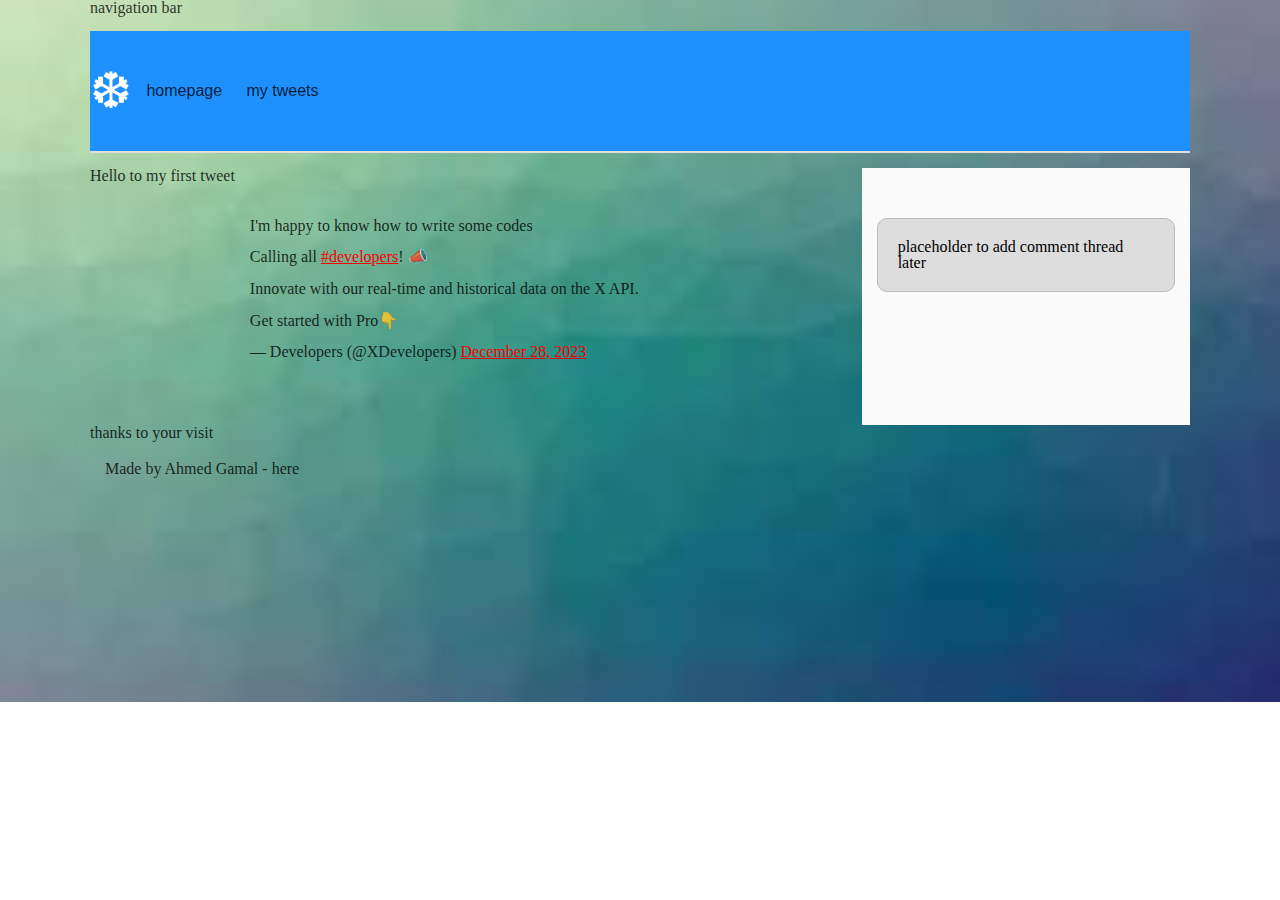
<file: css_basic/tweets.html>
<!DOCTYPE html>
<html lang="en">
<head>
    <meta charset="UTF-8">
    <meta name="viewport" content="width=device-width, initial-scale=1.0">
    <title>my tweets</title>
    <link rel="stylesheet" href="base.css">
    <link rel="stylesheet" href="styles.css">
</head>
<body>
    <p>navigation bar</p>
    <header>
        <nav> 
            <ul>
                <li class="logo">&#10054;</li>
                <li class="nav"> <a href="index.html">homepage</a> </li>
                <li class="nav"> <a href="tweets.html">my tweets</a> </li>
            </ul>
        </nav>
    </header>
    <p> </p>
    <main>
        <p>Hello to my first tweet</p>
        <article>
            <p>I'm happy to know how to write some codes</p>
            <p>
                <blockquote class="twitter-tweet">
                    <p lang="en" dir="ltr">Calling all <a href="https://twitter.com/hashtag/developers?src=hash&amp;ref_src=twsrc%5Etfw">#developers</a>! 📣<br>
                        <br>Innovate with our real-time and historical data on the X API.<br>
                        <br>Get started with Pro👇</p>&mdash; Developers (@XDevelopers) 
                        <a href="https://twitter.com/XDevelopers/status/1740386052446060725?ref_src=twsrc%5Etfw">December 28, 2023</a>
                    </blockquote>
                <script async src="https://platform.twitter.com/widgets.js" charset="utf-8">
    
                </script>
            </p>
        </article>    

        <aside>
            <p>placeholder to add comment thread later</p>
        </aside>

    </main>

    <p>thanks to your visit</p> 
    
    <footer>
        <p>Made by Ahmed Gamal - <a href="https://www.alxafrica.com/programme/front-end-web-development/" target="_blank"></a>here</p>
    </footer>

</body>
</html>
</file>
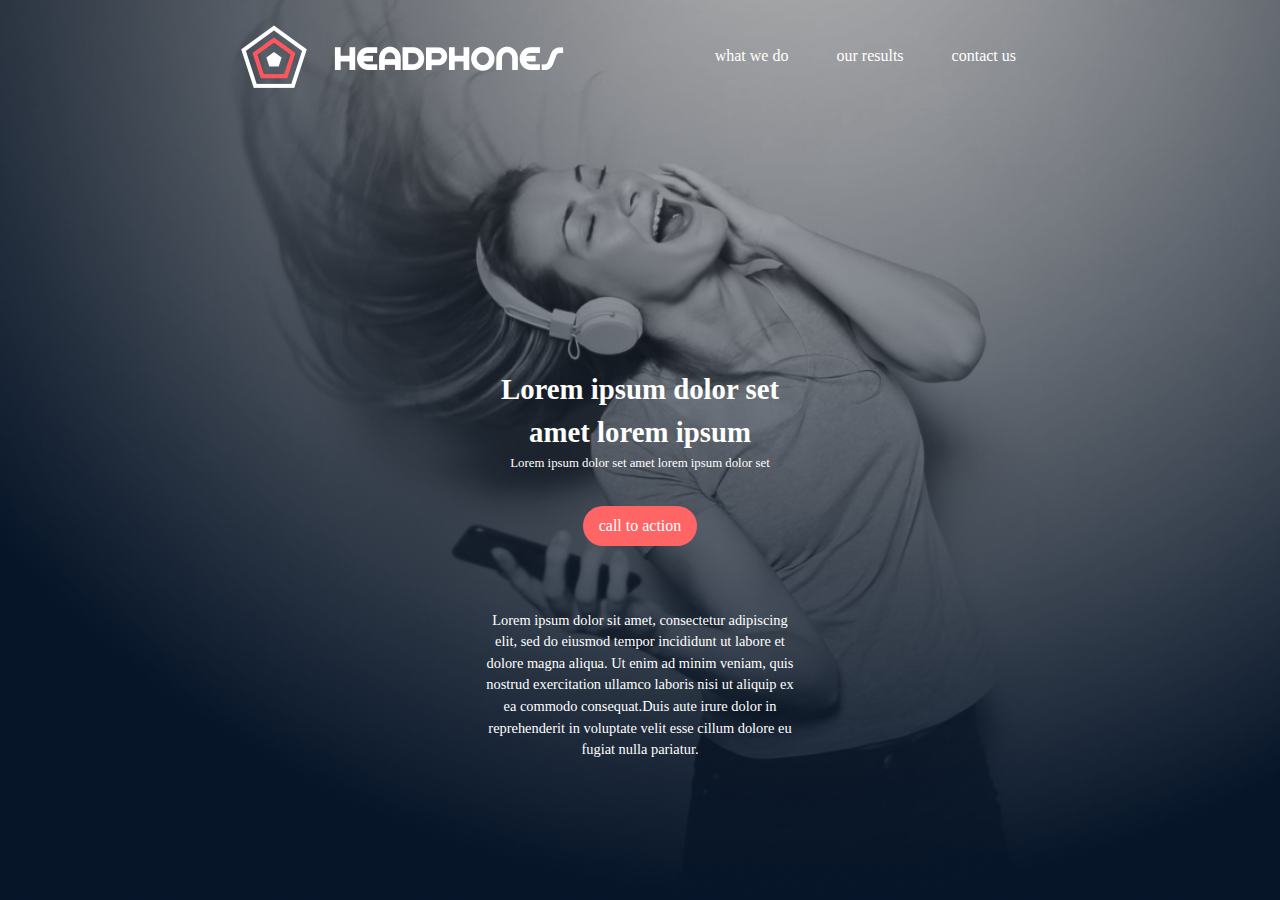
<file: headphones/0-index.html>
<!DOCTYPE html>
<html lang="en">
<head>
    <meta charset="UTF-8">
    <meta name="viewport" content="width=device-width, initial-scale=1.0">
    <title>headphones</title>
    <link rel="stylesheet" href="reset.css">
    <link rel="stylesheet" href="0-styles.css">
    
</head>
<body>
    <header>
        <nav>

            <img src="images/logo_headphones.png" alt="our logo">
            <a id="what" href="#">what we do</a>
            <a href="#">our results</a>
            <a href="#">contact us</a>

        </nav>
        <section class="leading_sec">
            <p id="leading_title">Lorem ipsum dolor set amet lorem ipsum</p>
            <p id="leading_title_sub">Lorem ipsum dolor set amet lorem ipsum dolor set</p>
            <a href="#">call to action</a>
            <p id="leading_text">Lorem ipsum dolor sit amet, consectetur adipiscing elit, sed do eiusmod tempor incididunt 
                ut labore et dolore magna aliqua. Ut enim ad minim veniam, quis nostrud exercitation ullamco laboris nisi ut aliquip ex 
                ea commodo consequat.Duis aute irure dolor in reprehenderit in voluptate velit esse cillum dolore eu fugiat nulla pariatur.</p>
        </section>
    </header>
   
</body>
</html>
</file>
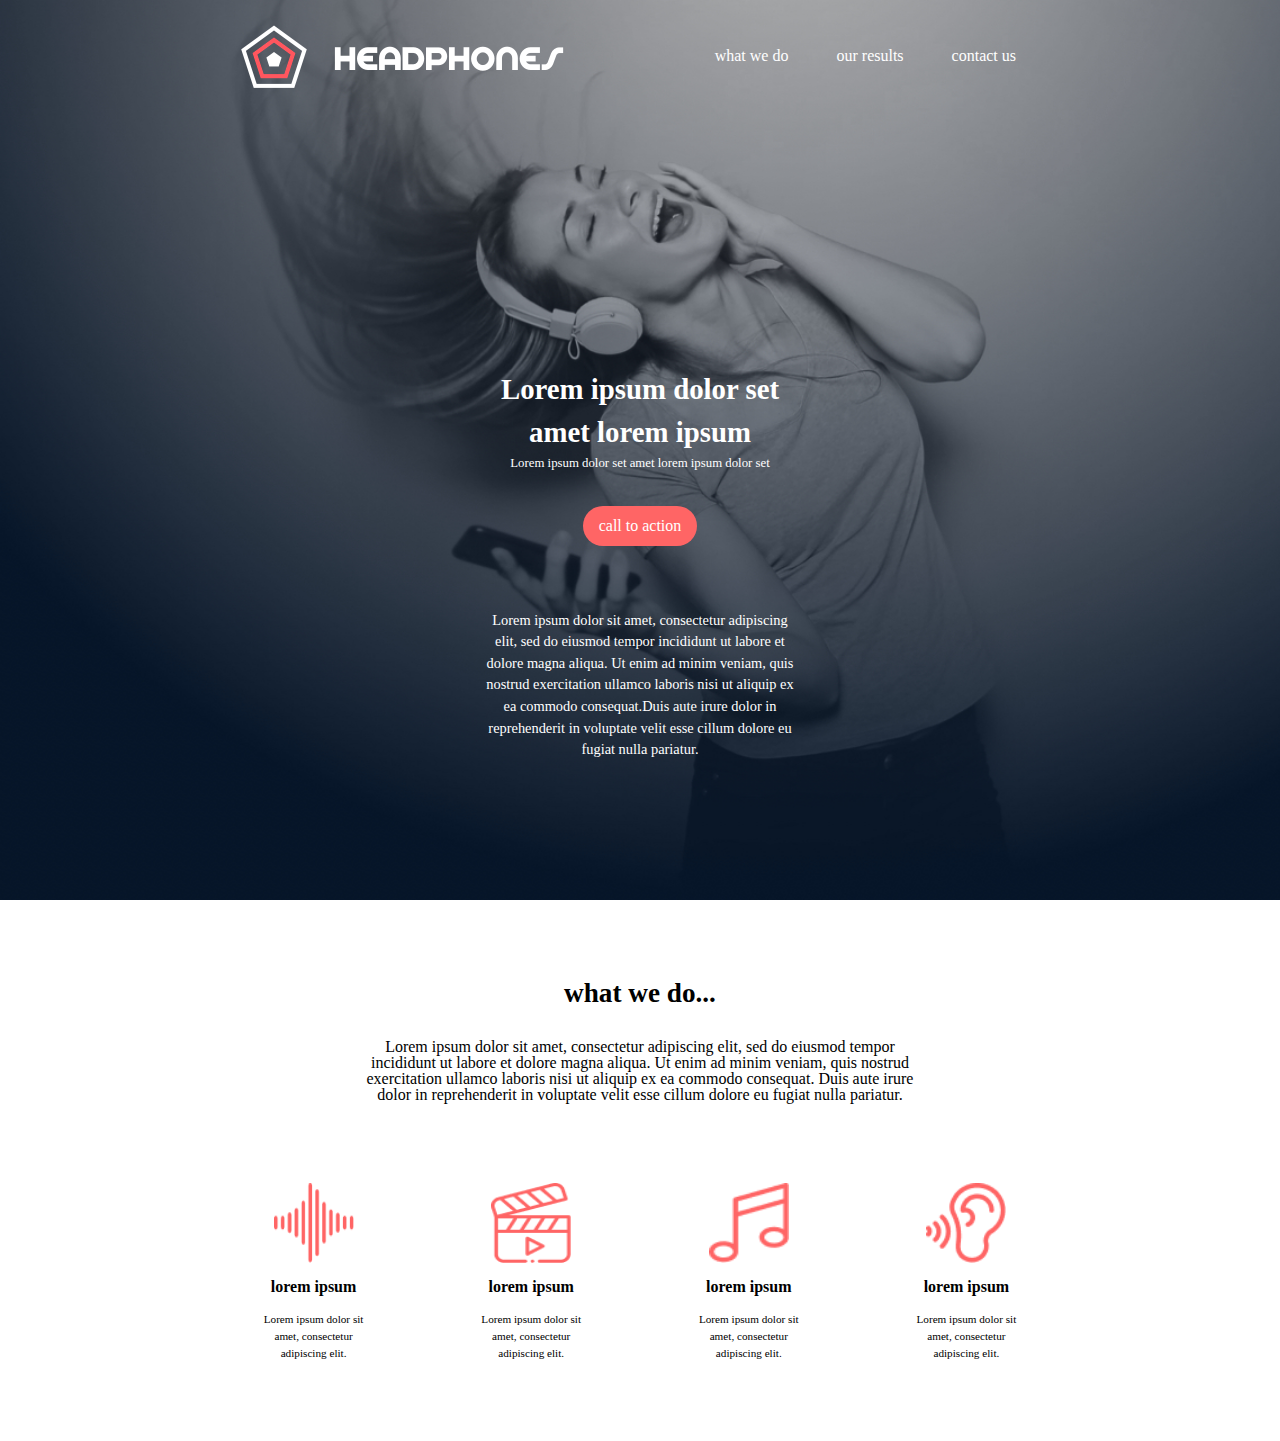
<file: headphones/1-index.html>
<!DOCTYPE html>
<html lang="en">
<head>
    <meta charset="UTF-8">
    <meta name="viewport" content="width=device-width, initial-scale=1.0">
    <title>headphones</title>
    <link rel="stylesheet" href="reset.css">
    <link rel="stylesheet" href="0-styles.css">
    <link rel="stylesheet" href="1-styles.css">
    
</head>
<body>
    <header>
        <nav>

            <img src="images/logo_headphones.png" alt="our logo">
            <a id="what" href="#">what we do</a>
            <a href="#">our results</a>
            <a href="#">contact us</a>

        </nav>
        <section class="leading_sec">
            <p id="leading_title">Lorem ipsum dolor set amet lorem ipsum</p>
            <p id="leading_title_sub">Lorem ipsum dolor set amet lorem ipsum dolor set</p>
            <a href="#">call to action</a>
            <p id="leading_text">Lorem ipsum dolor sit amet, consectetur adipiscing elit, sed do eiusmod tempor incididunt 
                ut labore et dolore magna aliqua. Ut enim ad minim veniam, quis nostrud exercitation ullamco laboris nisi ut aliquip ex 
                ea commodo consequat.Duis aute irure dolor in reprehenderit in voluptate velit esse cillum dolore eu fugiat nulla pariatur.</p>
        </section>
    </header>
  
    <main>
        <div class="what_we_do">
            <h2>what we do...</h2>
            <p>Lorem ipsum dolor sit amet, consectetur adipiscing elit, sed do eiusmod tempor incididunt ut labore et dolore magna aliqua. 
                Ut enim ad minim veniam, quis nostrud exercitation ullamco laboris nisi ut aliquip ex ea commodo consequat. 
                Duis aute irure dolor in reprehenderit in voluptate velit esse cillum dolore eu fugiat nulla pariatur.</p>
        </div>
        <div class="cards_container">
            <div class="card">
                <img src="images/sound-frecuency.png" alt="sound shape">
                <h3>lorem ipsum</h3>
                <p>Lorem ipsum dolor sit amet, consectetur adipiscing elit.</p>
            </div>
            <div class="card">
                <img src="images/video.png" alt="video icon">
                <h3>lorem ipsum</h3>
                <p>Lorem ipsum dolor sit amet, consectetur adipiscing elit.</p>
            </div>
            <div class="card">
                <img src="images/music.png" alt="music icon">
                <h3>lorem ipsum</h3>
                <p>Lorem ipsum dolor sit amet, consectetur adipiscing elit.</p>
            </div>
            <div class="card">
                <img src="images/hearing.png" alt="hearing icon">
                <h3>lorem ipsum</h3>
                <p>Lorem ipsum dolor sit amet, consectetur adipiscing elit.</p>
            </div>
        </div>
    </main>
</body>
</html>
</file>
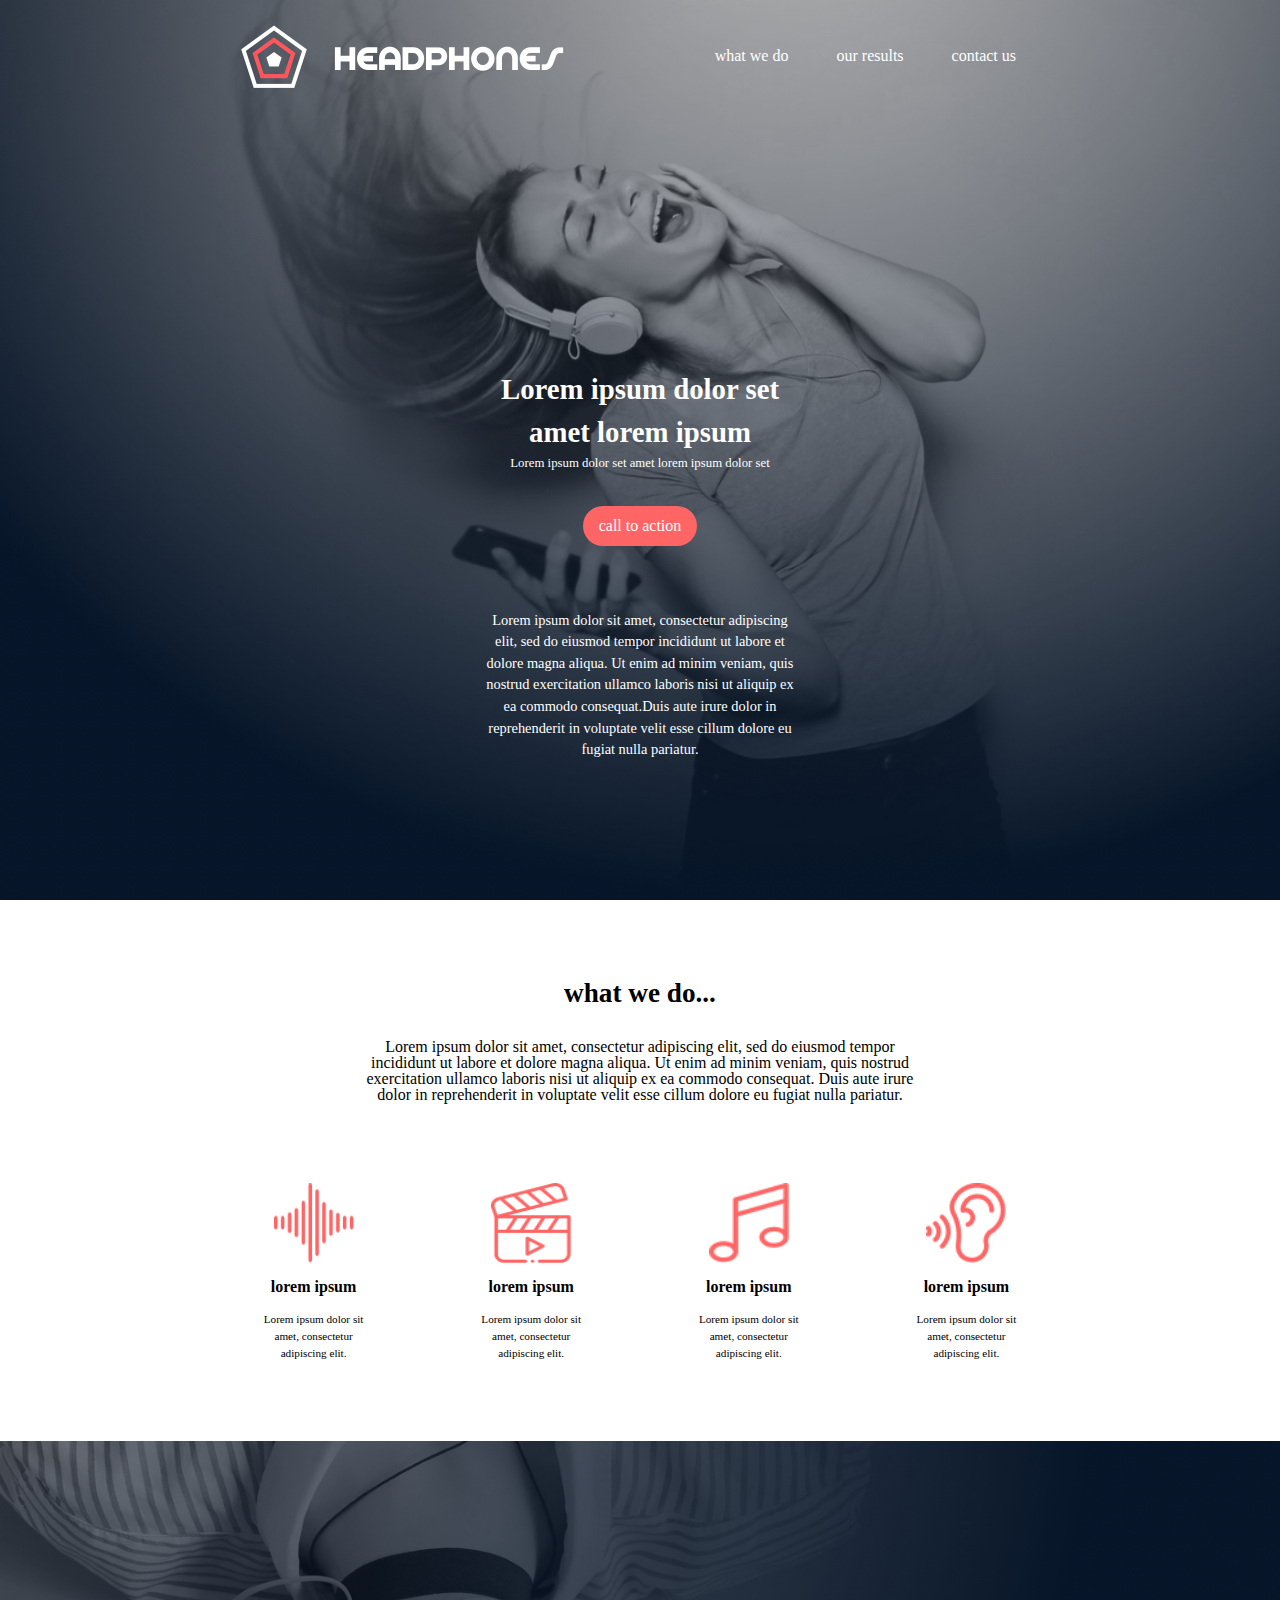
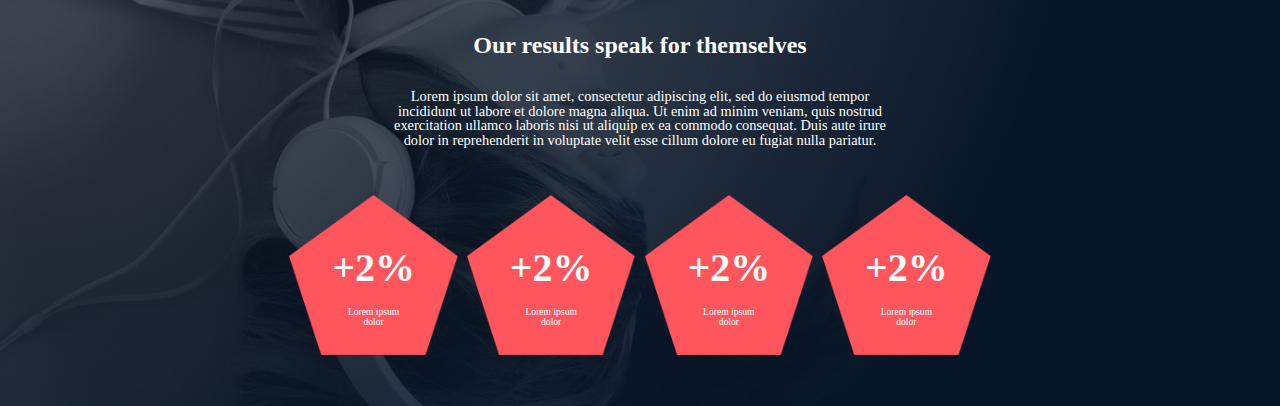
<file: headphones/2-index.html>
<!DOCTYPE html>
<html lang="en">
<head>
    <meta charset="UTF-8">
    <meta name="viewport" content="width=device-width, initial-scale=1.0">
    <title>headphones</title>
    <link rel="stylesheet" href="reset.css">
    <link rel="stylesheet" href="2-styles.css">
    
</head>
<body>
    <header>
        <nav>

            <img src="images/logo_headphones.png" alt="our logo">
            <a id="what" href="#">what we do</a>
            <a href="#">our results</a>
            <a href="#">contact us</a>

        </nav>
        <section class="leading_sec">
            <p id="leading_title">Lorem ipsum dolor set amet lorem ipsum</p>
            <p id="leading_title_sub">Lorem ipsum dolor set amet lorem ipsum dolor set</p>
            <a href="#">call to action</a>
            <p id="leading_text">Lorem ipsum dolor sit amet, consectetur adipiscing elit, sed do eiusmod tempor incididunt 
                ut labore et dolore magna aliqua. Ut enim ad minim veniam, quis nostrud exercitation ullamco laboris nisi ut aliquip ex 
                ea commodo consequat.Duis aute irure dolor in reprehenderit in voluptate velit esse cillum dolore eu fugiat nulla pariatur.</p>
        </section>
    </header>
  
    <main>
        <div class="what_we_do">
            <h2>what we do...</h2>
            <p>Lorem ipsum dolor sit amet, consectetur adipiscing elit, sed do eiusmod tempor incididunt ut labore et dolore magna aliqua. 
                Ut enim ad minim veniam, quis nostrud exercitation ullamco laboris nisi ut aliquip ex ea commodo consequat. 
                Duis aute irure dolor in reprehenderit in voluptate velit esse cillum dolore eu fugiat nulla pariatur.</p>
        </div>
        <div class="cards_container">
            <div class="card">
                <img src="images/sound-frecuency.png" alt="sound shape">
                <h3>lorem ipsum</h3>
                <p>Lorem ipsum dolor sit amet, consectetur adipiscing elit.</p>
            </div>
            <div class="card">
                <img src="images/video.png" alt="video icon">
                <h3>lorem ipsum</h3>
                <p>Lorem ipsum dolor sit amet, consectetur adipiscing elit.</p>
            </div>
            <div class="card">
                <img src="images/music.png" alt="music icon">
                <h3>lorem ipsum</h3>
                <p>Lorem ipsum dolor sit amet, consectetur adipiscing elit.</p>
            </div>
            <div class="card">
                <img src="images/hearing.png" alt="hearing icon">
                <h3>lorem ipsum</h3>
                <p>Lorem ipsum dolor sit amet, consectetur adipiscing elit.</p>
            </div>
        </div>
        <div class="results">
            <h3>Our results speak for themselves</h3>
            <p>Lorem ipsum dolor sit amet, consectetur adipiscing elit, sed do eiusmod tempor incididunt ut labore et dolore magna aliqua.
                Ut enim ad minim veniam, quis nostrud exercitation ullamco laboris nisi ut aliquip ex ea commodo consequat.
                Duis aute irure dolor in reprehenderit in voluptate velit esse cillum dolore eu fugiat nulla pariatur.</p>
            <div class="results_cards">
                <div class="result_card">
                    <img src="images/pentagone.png" alt="">
                    <h4>+2%</h4>
                    <p>Lorem ipsum dolor</p>
                </div>
                <div class="result_card">
                    <img src="images/pentagone.png" alt="">
                    <h4>+2%</h4>
                    <p>Lorem ipsum dolor</p>
                </div>
                <div class="result_card">
                    <img src="images/pentagone.png" alt="">
                    <h4>+2%</h4>
                    <p>Lorem ipsum dolor</p>
                </div>
                <div class="result_card">
                    <img src="images/pentagone.png" alt="">
                    <h4>+2%</h4>
                    <p>Lorem ipsum dolor</p>
                </div>
            </div>    
        </div>
    </main>
</body>
</html>
</file>
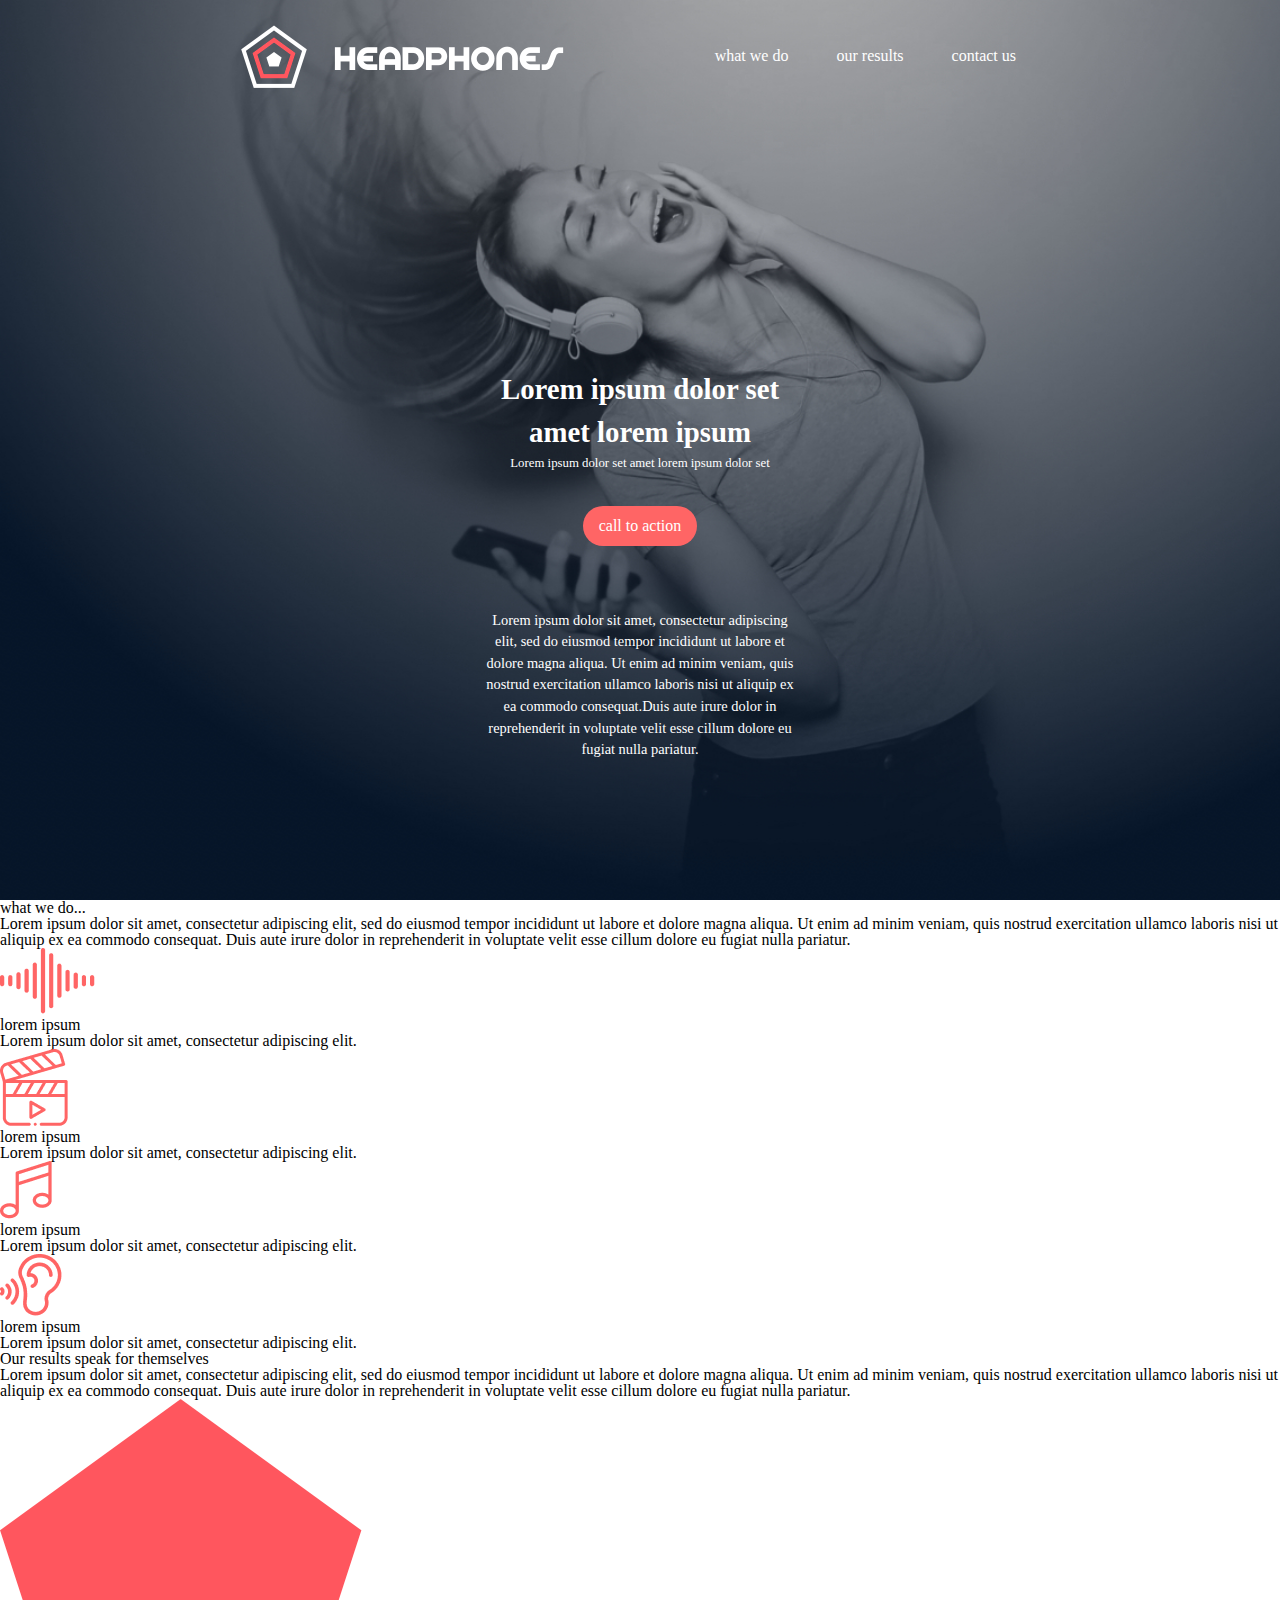
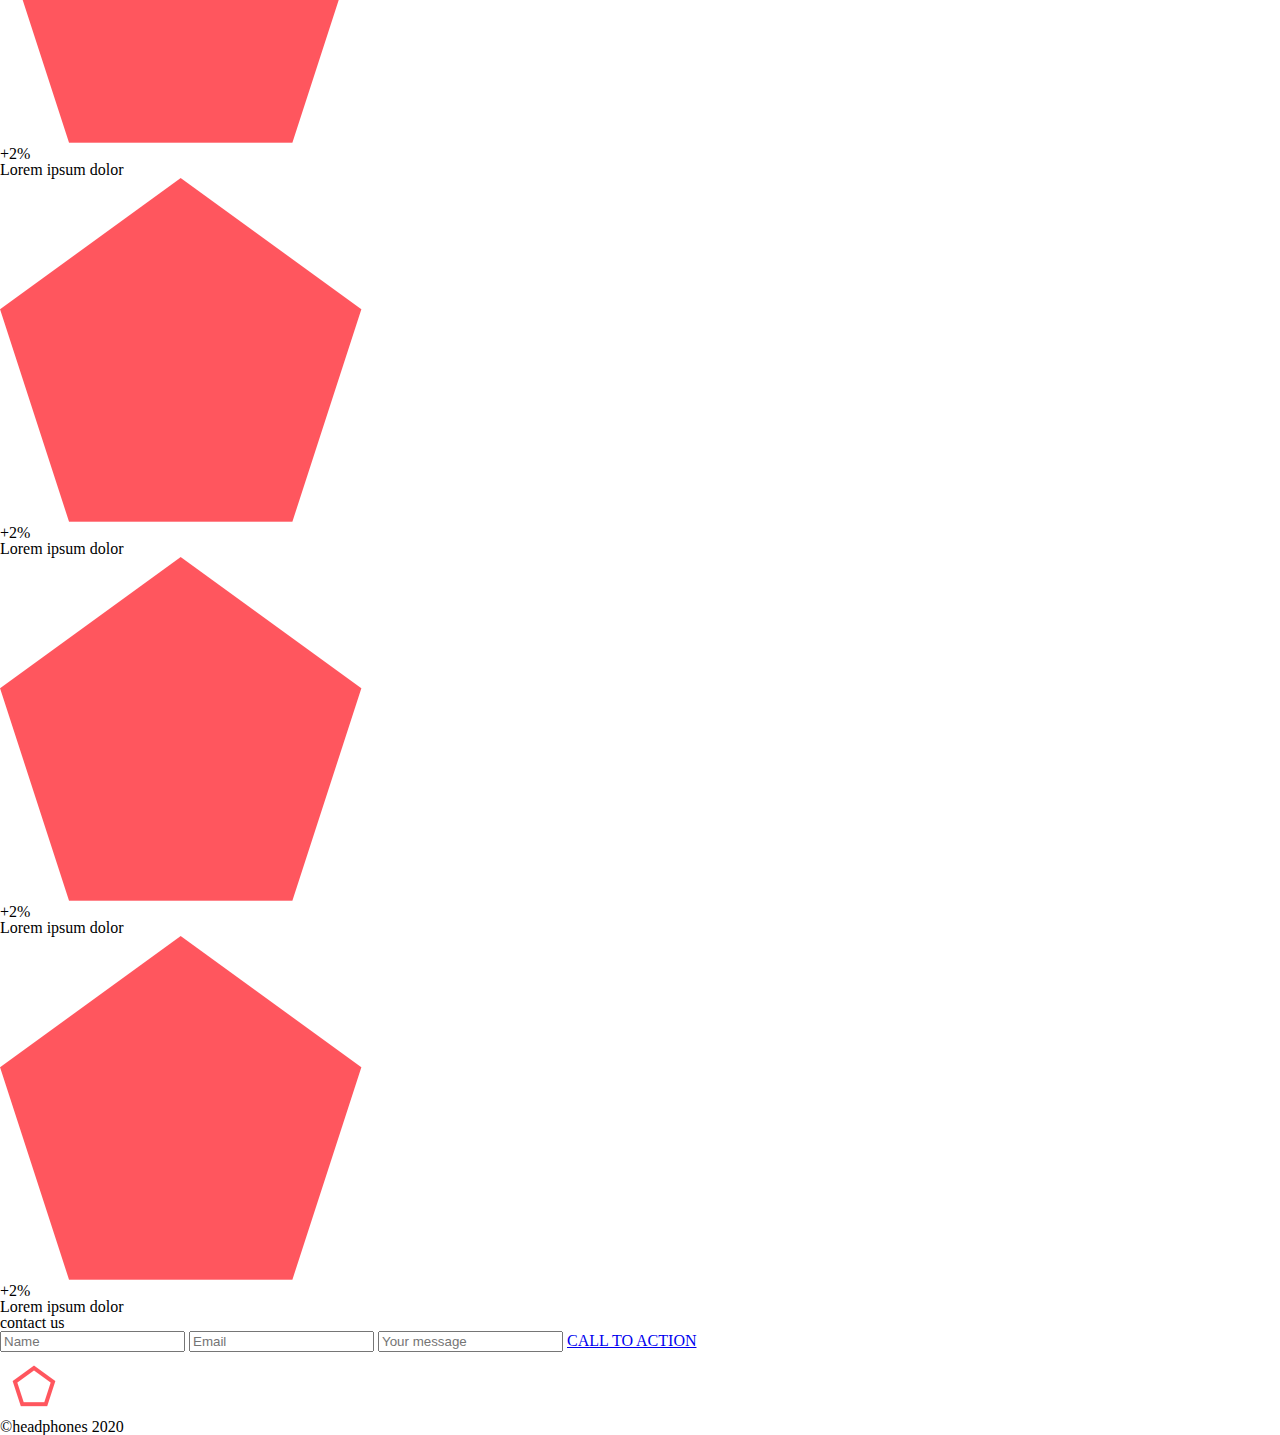
<file: headphones/3-index.html>
<!DOCTYPE html>
<html lang="en">
<head>
    <meta charset="UTF-8">
    <meta name="viewport" content="width=device-width, initial-scale=1.0">
    <title>headphones</title>
    <link rel="stylesheet" href="reset.css">
    <link rel="stylesheet" href="0-styles.css">
    
</head>
<body>
    <header>
        <nav>

            <img src="images/logo_headphones.png" alt="our logo">
            <a id="what" href="#">what we do</a>
            <a href="#">our results</a>
            <a href="#">contact us</a>

        </nav>
        <section class="leading_sec">
            <p id="leading_title">Lorem ipsum dolor set amet lorem ipsum</p>
            <p id="leading_title_sub">Lorem ipsum dolor set amet lorem ipsum dolor set</p>
            <a href="#">call to action</a>
            <p id="leading_text">Lorem ipsum dolor sit amet, consectetur adipiscing elit, sed do eiusmod tempor incididunt 
                ut labore et dolore magna aliqua. Ut enim ad minim veniam, quis nostrud exercitation ullamco laboris nisi ut aliquip ex 
                ea commodo consequat.Duis aute irure dolor in reprehenderit in voluptate velit esse cillum dolore eu fugiat nulla pariatur.</p>
        </section>
    </header>
  
    <main>
        <div class="what_we_do">
            <h2>what we do...</h2>
            <p>Lorem ipsum dolor sit amet, consectetur adipiscing elit, sed do eiusmod tempor incididunt ut labore et dolore magna aliqua. 
                Ut enim ad minim veniam, quis nostrud exercitation ullamco laboris nisi ut aliquip ex ea commodo consequat. 
                Duis aute irure dolor in reprehenderit in voluptate velit esse cillum dolore eu fugiat nulla pariatur.</p>
        </div>
        <div class="cards_container">
            <div class="card">
                <img src="images/sound-frecuency.png" alt="sound shape">
                <h3>lorem ipsum</h3>
                <p>Lorem ipsum dolor sit amet, consectetur adipiscing elit.</p>
            </div>
            <div class="card">
                <img src="images/video.png" alt="video icon">
                <h3>lorem ipsum</h3>
                <p>Lorem ipsum dolor sit amet, consectetur adipiscing elit.</p>
            </div>
            <div class="card">
                <img src="images/music.png" alt="music icon">
                <h3>lorem ipsum</h3>
                <p>Lorem ipsum dolor sit amet, consectetur adipiscing elit.</p>
            </div>
            <div class="card">
                <img src="images/hearing.png" alt="hearing icon">
                <h3>lorem ipsum</h3>
                <p>Lorem ipsum dolor sit amet, consectetur adipiscing elit.</p>
            </div>
        </div>
        <div class="results">
            <h3>Our results speak for themselves</h3>
            <p>Lorem ipsum dolor sit amet, consectetur adipiscing elit, sed do eiusmod tempor incididunt ut labore et dolore magna aliqua.
                Ut enim ad minim veniam, quis nostrud exercitation ullamco laboris nisi ut aliquip ex ea commodo consequat.
                Duis aute irure dolor in reprehenderit in voluptate velit esse cillum dolore eu fugiat nulla pariatur.</p>
            <div class="results_cards">
                <div class="result_card">
                    <img src="images/pentagone.png" alt="">
                    <h4>+2%</h4>
                    <p>Lorem ipsum dolor</p>
                </div>
                <div class="result_card">
                    <img src="images/pentagone.png" alt="">
                    <h4>+2%</h4>
                    <p>Lorem ipsum dolor</p>
                </div>
                <div class="result_card">
                    <img src="images/pentagone.png" alt="">
                    <h4>+2%</h4>
                    <p>Lorem ipsum dolor</p>
                </div>
                <div class="result_card">
                    <img src="images/pentagone.png" alt="">
                    <h4>+2%</h4>
                    <p>Lorem ipsum dolor</p>
                </div>
            </div>    
        </div>
    </main>
    <section class="contact_container">
        <h3>contact us</h3>
            <form action="#"  class="data_entered">
                <input type="text" id="name" placeholder="Name">
                <input type="text" id="email" placeholder="Email">
                <input type="text" id="your_message" placeholder="Your message">
                <a href="#">CALL TO ACTION</a>
            </form>
    </section>
    <footer>
        <div id="social_icons">
            <img src="images/logo_headphones.png" alt="logo">
            <img id="facebook" src="images/Facebook_White.png" alt="Facebook_icon">
            <img id="twitter" src="images/Twitter_White.png" alt="Twitter_icon">
            <img id="insta" src="images/Instagram_White.png" alt="Instagram_icon">
        </div>
        <p>&COPY;headphones 2020</p>
    </footer>
   
</body>
</html>
</file>
<file: css_basic/base.css>
* Importing webfonts */
/* (If you're learning CSS, you should disregard that) */

@import url(https://fonts.googleapis.com/css?family=Yeseva+One);
@import url(https://fonts.googleapis.com/css?family=Josefin+Sans:400,700,700italic,400italic);


/* CSS reset rules */

html, body {
	height: 100%;
	min-height: 100%;
}
html, body, div, span, applet, object, iframe,
h1, h2, h3, h4, h5, h6, p, blockquote, pre,
a, abbr, acronym, address, big, cite, code,
del, dfn, img, ins, kbd, q, s, samp,
small, strike, sub, sup, tt, var,
b, u, i, center,
dl, dt, dd,
fieldset, form, label, legend,
table, caption, tbody, tfoot, thead, tr, th, td,
article, aside, canvas, details, embed, 
figure, figcaption, footer, header, hgroup, 
menu, nav, output, ruby, section, summary,
time, mark, audio, video {
	margin: 0;
	padding: 0;
	border: 0;
	font-size: 100%;
	font: inherit;
	vertical-align: baseline;
}
/* HTML5 display-role reset for older browsers */
article, aside, details, figcaption, figure, 
footer, header, hgroup, menu, nav, section {
	display: block;
}
body {
	line-height: 1;
}
blockquote, q {
	quotes: none;
}
blockquote:before, blockquote:after,
q:before, q:after {
	content: '';
	content: none;
}
table {
	border-collapse: collapse;
	border-spacing: 0;
}


/* Fonts and colors */

body {
	font-family: 'Josefin Sans', serif;
	color: rgba(0, 0, 0, 0.8);
}
h1, h2, h3, h4, h5, h6, header {
	font-family: 'Yeseva One', sans-serif;
}
article {
}
header {
	border-bottom: 2px solid rgb(221,221,221);
	transition: border-bottom-color 1s ease;
	height: 50px;
}
header a {
	color: rgba(0, 0, 0, 0.8);
}
aside {
	background: #FAFAFA;
}
aside p {
	border: 1px solid #bbb;
	background: #ddd;
	color: black;
}
footer a {
	color: rgba(0, 0, 0, 0.8);
}
a {
	color: #F80002;
}


/* Positioning and margins */

@media (min-width: 1100px) {
	body {
		width: 1100px;
		margin: 0 auto;
	}
}

article {
	padding: 50px 15px;
}
article > *:first-child {
	margin-top: 0;
}
aside {
	padding: 50px 15px;
}
header .right {
	float: right;
	margin: 0 10px 15px;
}


/* Header */
header {
	padding: 20px 0;
	height: 80px;
}
header ul {
	list-style: none;
	margin: 0;
	padding: 0;
}
header li {
	display: inline;
	vertical-align:middle;
}
header li:first-child {
	margin: 0;
}
header li a {
	margin: 0 10px;
}
header li.logo {
	font-size: 50px;
}
header a {
	text-decoration: none;
}


/* Aside */

aside p {
	border-radius: 10px;
	padding: 20px 20px;
}


/* Footer */

footer {
	padding: 5px 15px;
	height: 80px;
}


/* Text styles and margins */

p {
	margin-bottom: 15px;
}
h1 {
	font-size: 36px;
	margin: 40px 0 20px;
}
h2 {
	font-size: 32px;
	margin: 30px 0 15px;
}
h3 {
	font-size: 28px;
	margin: 25px 0 10px;
}
h4 {
	font-size: 20px;
	font-weight: bold;
	margin: 20px 0 10px;
}
h5 {
	font-size: 18px;
	font-weight: bold;
	margin: 15px 0 10px;
}
h6 {
	font-weight: bold;
	margin: 5px 0;
}

@media (max-width: 800px) {
  body.works_on_smartphone {
  	display: block;
  }
  body.works_on_smartphone main {
  	display: block;
  }
  header .right {
  	float: none;
  }
}
</file>
<file: css_basic/styles.css>
body {
    display: flex;
    flex-direction: column;
    background-image: url("images/background.jpg");
    background-repeat: no-repeat;
    background-size: cover;
}
main {
    display: flex;
    flex-direction: row;
    flex: auto;
}
article{
    flex: 2;
    overflow-y: auto;
    font-family: 'Times New Roman', Times, serif;
}
aside{
    flex: 1;
    overflow-y: auto;
}
header>li.logo {
    position: top left;

}
header{
    text-align: left;
    color: white;
    display: flex;
    flex-direction: row;
    font-size: bold;
    background-color: dodgerblue;
    align-items: center;
}
</file>
<file: headphones/0-styles.css>
body{
    font-family: 'source sans pro';
    
}
/*header style*/
header{
    background-image: url(images/headphones_hero_1.jpg);
    height: 100vh;
    background-size: cover;
    line-height: 1.5;
}
/* navigation bar*/

nav{
    height: 7rem;   
    margin: 0rem 15rem;
    align-items: center;
    display: flex;

}
nav a {
    text-decoration: none;
    color: white;
    font-size: bold;
    padding: 1rem 1.5rem;
}
nav img{
    height: max-content;
}

#what{
    margin-left: auto;
}

/*Leading section*/

.leading_sec{
    
    text-align: center;
    display: flex;
    flex-direction: column;
    justify-items: center;
    align-items: center;
    padding: 0  30rem;
    color: white;
    margin-top: 15rem;
}
#leading_text{
    font-size: .9rem;
    margin: auto;   
}

#leading_title{
    font-size: 1.8rem;
    font-weight: bold;
    padding-top: 1rem;
}
#leading_title_sub{
    font-size: 0.8rem;
}
.leading_sec a{
    background-color: #FF6565;
    color: white;
    text-decoration: none;
    padding: .5rem 1rem ;
    border-radius: 1.5rem;
    width: fit-content;
    text-align: center;
    margin-bottom: 4rem;
    margin-top: 2rem;
}
nav>a:hover{
    color: #FF6565;
} 
nav>a:active{
    color: #FF6565;
}
.leading_sec>a:hover{
    opacity: 0.9;
}
.leading_sec>a:active{
    opacity: 0.9;
}

@media only screen and (max-width: 480px){
    
}
</file>
<file: headphones/1-styles.css>
body{
    font-family: 'source sans pro';
    
}
/*header style*/
header{
    background-image: url(images/headphones_hero_1.jpg);
    height: 100vh;
    background-size: cover;
    line-height: 1.5;
}
/* navigation bar*/

nav{
    height: 7rem;   
    margin: 0rem 15rem;
    align-items: center;
    display: flex;

}
nav a {
    text-decoration: none;
    color: white;
    font-size: bold;
    padding: 1rem 1.5rem;
}
nav img{
    height: max-content;
}

#what{
    margin-left: auto;
}

/*Leading section*/

.leading_sec{
    
    text-align: center;
    display: flex;
    flex-direction: column;
    justify-items: center;
    align-items: center;
    padding: 0  30rem;
    color: white;
    margin-top: 15rem;
}
#leading_text{
    font-size: .9rem;
    margin: auto;   
}

#leading_title{
    font-size: 1.8rem;
    font-weight: bold;
    padding-top: 1rem;
}
#leading_title_sub{
    font-size: 0.8rem;
}
.leading_sec a{
    background-color: #FF6565;
    color: white;
    text-decoration: none;
    padding: .5rem 1rem ;
    border-radius: 1.5rem;
    width: fit-content;
    text-align: center;
    margin-bottom: 4rem;
    margin-top: 2rem;
}
nav>a:hover{
    color: #FF6565;
} 
nav>a:active{
    color: #FF6565;
}
.leading_sec>a:hover{
    opacity: 0.9;
}
.leading_sec>a:active{
    opacity: 0.9;
}

/*main content (what we do section) */

.what_we_do{
    text-align: center;
    width: 45%;
    margin: auto;
}
.what_we_do h2{
    font-size: 1.7rem;
    font-weight: bold;
    padding: 1rem;
    margin-top: 4rem;
    margin-bottom: 1rem;
    height: auto;
}
.what_we_do p{
    font-size: 1rem;
}

/* media sec*/

.cards_container{
    display: flex;
    justify-content: space-between;
    align-items: center;
    margin: 5rem 20%;
    
}
.card img{
    width: 5rem;
    height: 5rem;
}

.card {
    width: 15%;
    text-align: center;
    height: max-content;
}
.card h3{
    font-size: 1rem;
    font-weight: bold;
    margin-top: 0.8rem;
    padding-bottom: 1rem;

}
.card p{
    font-size: .7rem;
    line-height: 1.5;
}
/* Results*/

.results{
    background-image: url("images/headphones_hero_2.jpg");
    background-size: cover;
    text-align: center;
    color: white;
    
}
.results h3{
    font-size: 1.5rem;
    font-weight: bold;
    padding: 2rem;

    padding-top: 12rem;
}
.results p{
    width: 40%;
    margin: auto;
    font-size: 0.9rem;
    
}
.results_cards{
    display: flex ;
    align-items: center;
    justify-content: center;
    margin: auto;
    padding: 3rem;
}
.result_card{
    width: 15%;
    position: relative;
    text-align: center;
}
.result_card h4{
    position: absolute;
    top: 45%;
    left: 50%;
    font-size: 2.5rem;
    font-weight: bold;
    transform: translate(-50%,-50%);
}
.result_card p{
    position: absolute;
    top: 75%;
    left: 50%;
    transform: translate(-50%,-50%);
    font-size: .6rem;
}
.result_card img{
    height: 10rem;
}

/* contact us section*/

.contact_container{
    text-align: center;
    margin-top: 5rem;
    margin-bottom: 5rem;
}
.contact_container h3{
    font-size: 1.8rem;
    font-weight: bold;
    margin-bottom: 2rem;
}

.data_entered {
    display: flex;
    flex-direction: column;
    align-items: center;
    margin: auto;
    width: 20%;
}
#name{
    width: 100%;
    border-bottom: 0.5px solid black;
    border-top: none;
    border-right: none;
    border-left: none;
    margin-bottom: 2rem;
    font-weight: bold;

}

#email{
    width: 100%;
    border-bottom: 0.5px solid black;
    border-top: none;
    border-right: none;
    border-left: none;
    margin-bottom: 2rem;
    font-weight: bold;
}
#your_message{
    width: 100%;
    border-bottom: 0.5px solid black;
    border-top: none;
    border-right: none;
    border-left: none;
    margin-bottom: 2rem;
    font-weight: bold;
}
.data_entered a{
    background-color: #FF6565;
    color: white;
    text-decoration: none;
    padding: 1rem 2rem ;
    border-radius: 1.5rem;
    width: fit-content;
    text-align: center;
    margin-bottom: 4rem;
    margin: auto;
    margin-top: 2rem;
}
::placeholder{
    color: black;
    opacity: 1.0;
}

footer{
    background-color: #071629;
    justify-content: center;
}

#social_icons{
    width: 60%;
    display: flex;
    justify-items: center;
    margin-left: auto;
    margin-right: auto;
    padding-top: 120px;
    align-items: center;
    margin-bottom: 120px;
}
footer img{
    height: 30px;
}
#facebook {
    margin-left: auto;
    width: 30px;
    height: 30px;
    padding: 10px;

}
#twitter, #insta {
    height: 30px;
    width: 30px;
    padding: 10px;
}
footer p{
    text-align: center;
    color: #fff;
    font-size: 1.8vmin;
    padding-bottom: 25px;
}

@media only screen and (max-width: 480px){
    
}
</file>
<file: headphones/2-styles.css>
body{
    font-family: 'source sans pro';
    
}
/*header style*/
header{
    background-image: url(images/headphones_hero_1.jpg);
    height: 100vh;
    background-size: cover;
    line-height: 1.5;
}
/* navigation bar*/

nav{
    height: 7rem;   
    margin: 0rem 15rem;
    align-items: center;
    display: flex;

}
nav a {
    text-decoration: none;
    color: white;
    font-size: bold;
    padding: 1rem 1.5rem;
}
nav img{
    height: max-content;
}

#what{
    margin-left: auto;
}

/*Leading section*/

.leading_sec{
    
    text-align: center;
    display: flex;
    flex-direction: column;
    justify-items: center;
    align-items: center;
    padding: 0  30rem;
    color: white;
    margin-top: 15rem;
}
#leading_text{
    font-size: .9rem;
    margin: auto;   
}

#leading_title{
    font-size: 1.8rem;
    font-weight: bold;
    padding-top: 1rem;
}
#leading_title_sub{
    font-size: 0.8rem;
}
.leading_sec a{
    background-color: #FF6565;
    color: white;
    text-decoration: none;
    padding: .5rem 1rem ;
    border-radius: 1.5rem;
    width: fit-content;
    text-align: center;
    margin-bottom: 4rem;
    margin-top: 2rem;
}
nav>a:hover{
    color: #FF6565;
} 
nav>a:active{
    color: #FF6565;
}
.leading_sec>a:hover{
    opacity: 0.9;
}
.leading_sec>a:active{
    opacity: 0.9;
}

/*main content (what we do section) */

.what_we_do{
    text-align: center;
    width: 45%;
    margin: auto;
}
.what_we_do h2{
    font-size: 1.7rem;
    font-weight: bold;
    padding: 1rem;
    margin-top: 4rem;
    margin-bottom: 1rem;
    height: auto;
}
.what_we_do p{
    font-size: 1rem;
}

/* media sec*/

.cards_container{
    display: flex;
    justify-content: space-between;
    align-items: center;
    margin: 5rem 20%;
    
}
.card img{
    width: 5rem;
    height: 5rem;
}

.card {
    width: 15%;
    text-align: center;
    height: max-content;
}
.card h3{
    font-size: 1rem;
    font-weight: bold;
    margin-top: 0.8rem;
    padding-bottom: 1rem;

}
.card p{
    font-size: .7rem;
    line-height: 1.5;
}
/* Results*/

.results{
    background-image: url("images/headphones_hero_2.jpg");
    background-size: cover;
    text-align: center;
    color: white;
    
}
.results h3{
    font-size: 1.5rem;
    font-weight: bold;
    padding: 2rem;

    padding-top: 12rem;
}
.results p{
    width: 40%;
    margin: auto;
    font-size: 0.9rem;
    
}
.results_cards{
    display: flex ;
    align-items: center;
    justify-content: center;
    margin: auto;
    padding: 3rem;
}
.result_card{
    width: 15%;
    position: relative;
    text-align: center;
}
.result_card h4{
    position: absolute;
    top: 45%;
    left: 50%;
    font-size: 2.5rem;
    font-weight: bold;
    transform: translate(-50%,-50%);
}
.result_card p{
    position: absolute;
    top: 75%;
    left: 50%;
    transform: translate(-50%,-50%);
    font-size: .6rem;
}
.result_card img{
    height: 10rem;
}

/* contact us section*/

.contact_container{
    text-align: center;
    margin-top: 5rem;
    margin-bottom: 5rem;
}
.contact_container h3{
    font-size: 1.8rem;
    font-weight: bold;
    margin-bottom: 2rem;
}

.data_entered {
    display: flex;
    flex-direction: column;
    align-items: center;
    margin: auto;
    width: 20%;
}
#name{
    width: 100%;
    border-bottom: 0.5px solid black;
    border-top: none;
    border-right: none;
    border-left: none;
    margin-bottom: 2rem;
    font-weight: bold;

}

#email{
    width: 100%;
    border-bottom: 0.5px solid black;
    border-top: none;
    border-right: none;
    border-left: none;
    margin-bottom: 2rem;
    font-weight: bold;
}
#your_message{
    width: 100%;
    border-bottom: 0.5px solid black;
    border-top: none;
    border-right: none;
    border-left: none;
    margin-bottom: 2rem;
    font-weight: bold;
}
.data_entered a{
    background-color: #FF6565;
    color: white;
    text-decoration: none;
    padding: 1rem 2rem ;
    border-radius: 1.5rem;
    width: fit-content;
    text-align: center;
    margin-bottom: 4rem;
    margin: auto;
    margin-top: 2rem;
}
::placeholder{
    color: black;
    opacity: 1.0;
}

footer{
    background-color: #071629;
    justify-content: center;
}

#social_icons{
    width: 60%;
    display: flex;
    justify-items: center;
    margin-left: auto;
    margin-right: auto;
    padding-top: 120px;
    align-items: center;
    margin-bottom: 120px;
}
footer img{
    height: 30px;
}
#facebook {
    margin-left: auto;
    width: 30px;
    height: 30px;
    padding: 10px;

}
#twitter, #insta {
    height: 30px;
    width: 30px;
    padding: 10px;
}
footer p{
    text-align: center;
    color: #fff;
    font-size: 1.8vmin;
    padding-bottom: 25px;
}

@media only screen and (max-width: 480px){
    
}
</file>
